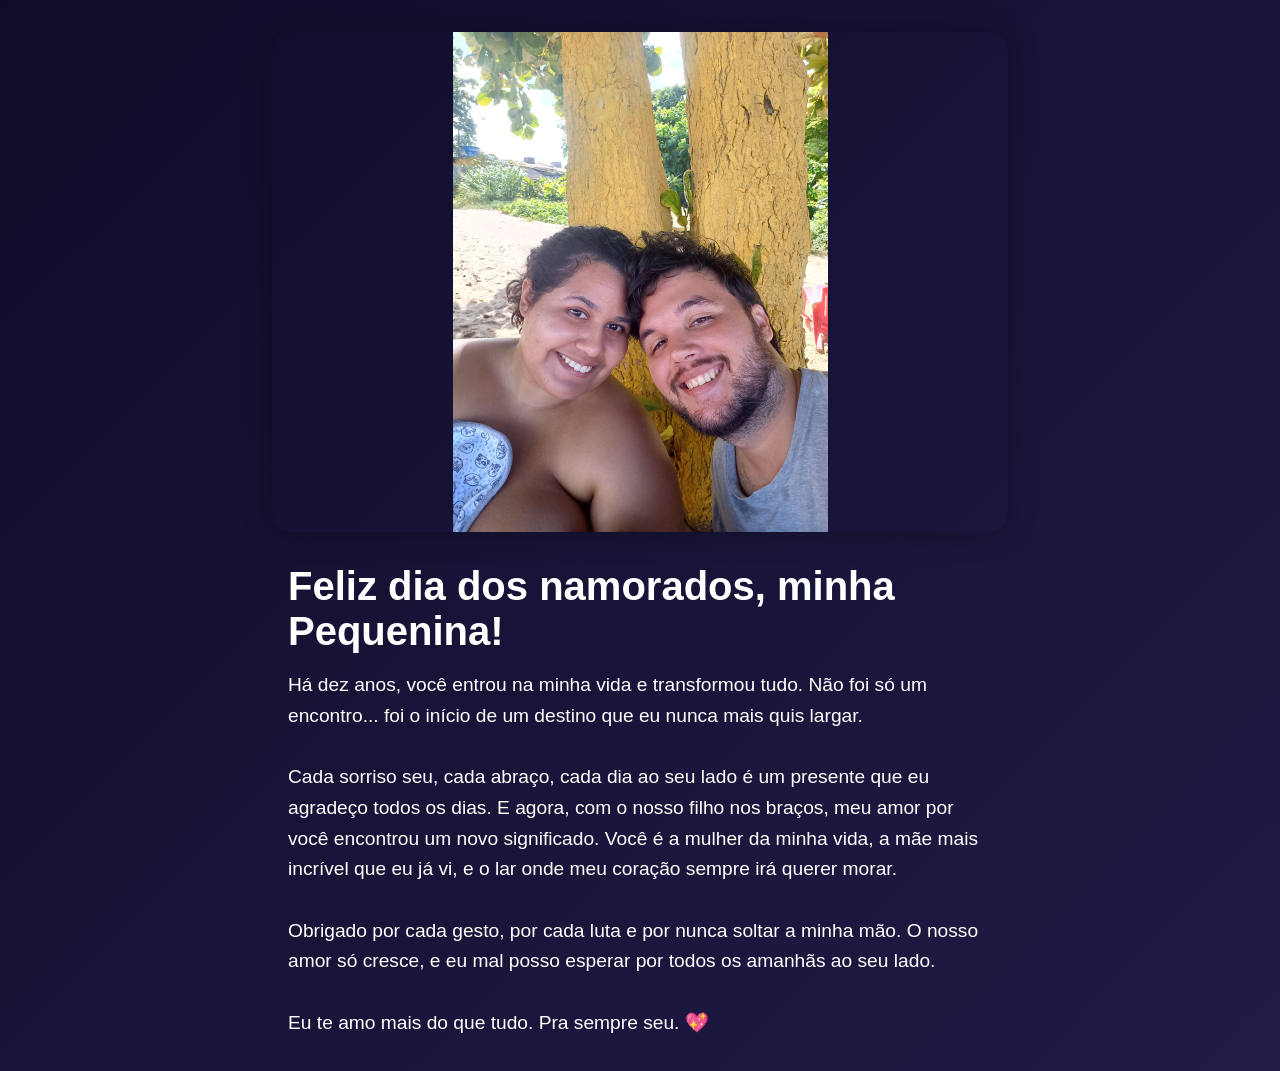
<file: index.html>
<!DOCTYPE html>
<html lang="pt-BR">
<head>
  <meta charset="UTF-8" />
  <meta name="viewport" content="width=device-width, initial-scale=1.0" />
  <title>Feliz Dia dos Namorados</title>
  <link rel="stylesheet" href="./css/style.css" />
</head>
<body>
  <div class="container">
    <div class="carousel">
      <img src="./img/01.JPEG" class="carousel-image active" alt="Imagem 1" />
      <img src="./img/02.JPEG" class="carousel-image" alt="Imagem 2" />
      <img src="./img/03.JPEG" class="carousel-image" alt="Imagem 3" />
      <img src="./img/04.JPEG" class="carousel-image" alt="Imagem 4" />
      <img src="./img/05.JPEG" class="carousel-image" alt="Imagem 5" />
      <img src="./img/06.JPEG" class="carousel-image" alt="Imagem 6" />
      <img src="./img/07.JPEG" class="carousel-image" alt="Imagem 7" />
      <img src="./img/08.JPEG" class="carousel-image" alt="Imagem 8" />
      <img src="./img/09.JPEG" class="carousel-image" alt="Imagem 9" />
    </div>

    <div class="romantic-text">
      <h1>Feliz dia dos namorados, minha Pequenina!</h1>
  <p>
    Há dez anos, você entrou na minha vida e transformou tudo.  
    Não foi só um encontro... foi o início de um destino que eu nunca mais quis largar.  
    <br><br>
    Cada sorriso seu, cada abraço, cada dia ao seu lado é um presente que eu agradeço todos os dias.  
    E agora, com o nosso filho nos braços, meu amor por você encontrou um novo significado.  
    Você é a mulher da minha vida, a mãe mais incrível que eu já vi,  
    e o lar onde meu coração sempre irá querer morar.  
    <br><br>
    Obrigado por cada gesto, por cada luta e por nunca soltar a minha mão.  
    O nosso amor só cresce, e eu mal posso esperar por todos os amanhãs ao seu lado.  
    <br><br>
    Eu te amo mais do que tudo.  
    Pra sempre seu.
    💖
   
  </p>
    </div>
  </div>

  <audio id="bg-music" autoplay loop>
    <source src="sound/Die_with_a_Smile_Bruno_Mars.mp3" type="audio/mpeg" />
    Seu navegador não suporta áudio.
  </audio>

  <script src="./javascript/script.js"></script>
</body>
</html>
</file>
<file: css/style.css>
* {
  margin: 0;
  padding: 0;
  box-sizing: border-box;
}

/* body {
  background: linear-gradient(135deg, #1f0c2b, #3b0a36, #512e5f, #332d33);
  background-size: 400% 400%;
  animation: gradientShift 20s ease infinite;
  font-family: 'Arial', sans-serif;
  color: #fff;
  text-align: center;
  overflow-x: hidden;
  position: relative;
} */

body {
  background: linear-gradient(135deg, #0f0c29, #302b63, #24243e);
  background-size: 400% 400%;
  animation: gradientMove 15s ease infinite;
  color: #ffffff;
  font-family: 'Arial', sans-serif;
}

@keyframes gradientMove {
  0% {background-position: 0% 50%;}
  50% {background-position: 100% 50%;}
  100% {background-position: 0% 50%;}
}



.container {
  max-width: 800px;
  margin: 0 auto;
  padding: 2rem;
  z-index: 2;
  position: relative;
}

.carousel {
  position: relative;
  width: 100%;
  max-width: 736px;
  height: 500px;
  overflow: hidden;
  border-radius: 20px;
  box-shadow: 0 0 30px rgba(0, 0, 0, 0.3);
  margin: 0 auto;
  display: flex;
  align-items: center;
  justify-content: center;
}

.carousel-image {
  position: absolute;
  top: 0;
  left: 0;
  width: 100%;
  height: 100%;
  object-fit: contain; /* mostra toda a imagem, mesmo se for vertical */
  opacity: 0;
  transition: opacity 1s ease-in-out;
  border-radius: 20px;
}


.carousel-image.active {
  opacity: 1;
  
  z-index: 1;
}


.romantic-text {
  margin-top: 2rem;
  padding: 0 1rem;
}

.romantic-text h1 {
  font-size: 2.5rem;
  margin-bottom: 1rem;
}

.romantic-text p {
  font-size: 1.2rem;
  line-height: 1.6;
}

/* Corações no fundo */
.hearts-background::before,
.hearts-background::after {
  content: "💖";
  position: absolute;
  top: 0;
  left: 0;
  width: 100%;
  font-size: 2rem;
  animation: floatHearts 10s linear infinite;
  z-index: 0;
  opacity: 0.2;
}

@keyframes floatHearts {
  0% {
    transform: translateY(0) rotate(0deg);
  }
  100% {
    transform: translateY(100vh) rotate(360deg);
  }
}

/* Corações animados */
.heart {
  position: absolute;
  width: 20px;
  height: 20px;
  background-color: red;
  transform: rotate(45deg);
  animation: floatUp 2s ease-out forwards;
  opacity: 0.8;
  z-index: 999;
}

.heart::before,
.heart::after {
  content: '';
  position: absolute;
  width: 20px;
  height: 20px;
  background-color: red;
  border-radius: 50%;
}

.heart::before {
  top: -10px;
  left: 0;
}

.heart::after {
  top: 0;
  left: -10px;
}

@keyframes floatUp {
  0% {
    transform: translateY(0) scale(1) rotate(45deg);
    opacity: 1;
  }
  100% {
    transform: translateY(-600px) scale(0.5) rotate(45deg);
    opacity: 0;
  }
}

@keyframes gradientShift {
  0% { background-position: 0% 50%; }
  50% { background-position: 100% 50%; }
  100% { background-position: 0% 50%; }
}
</file>
